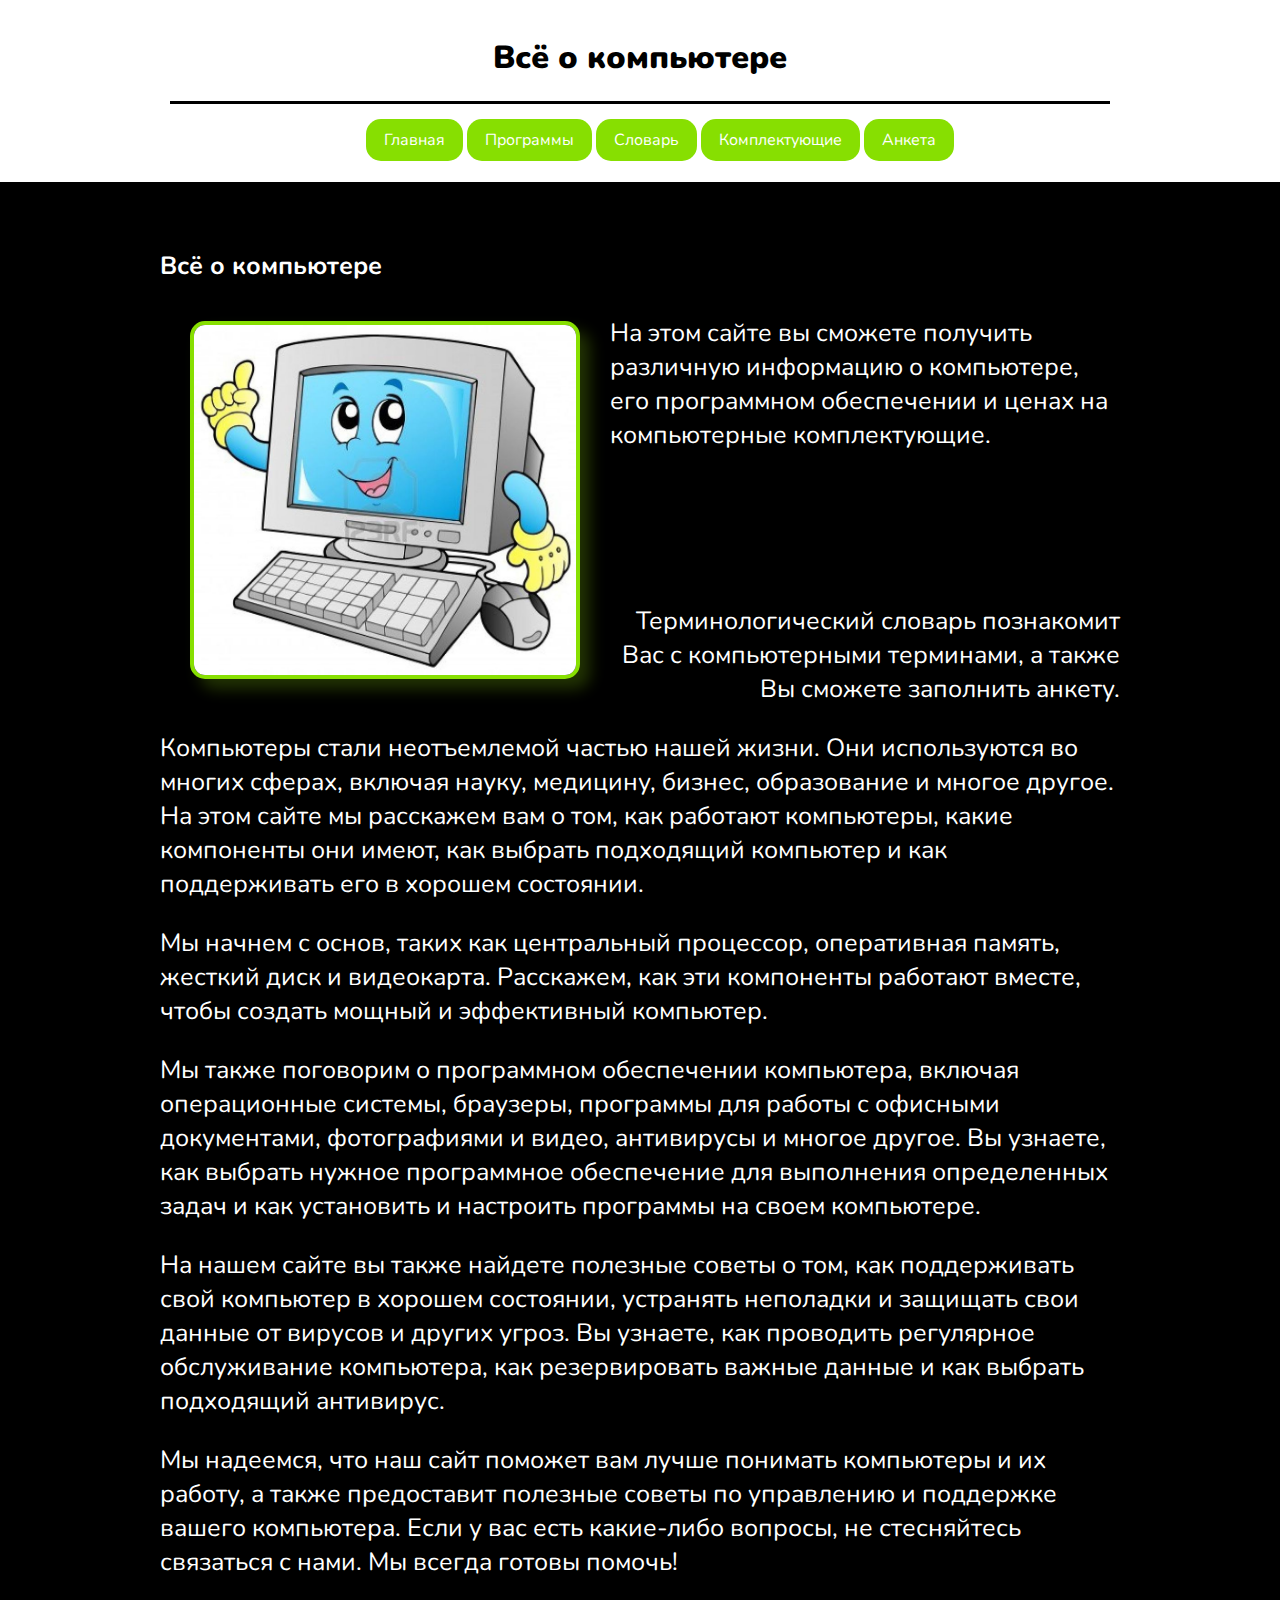
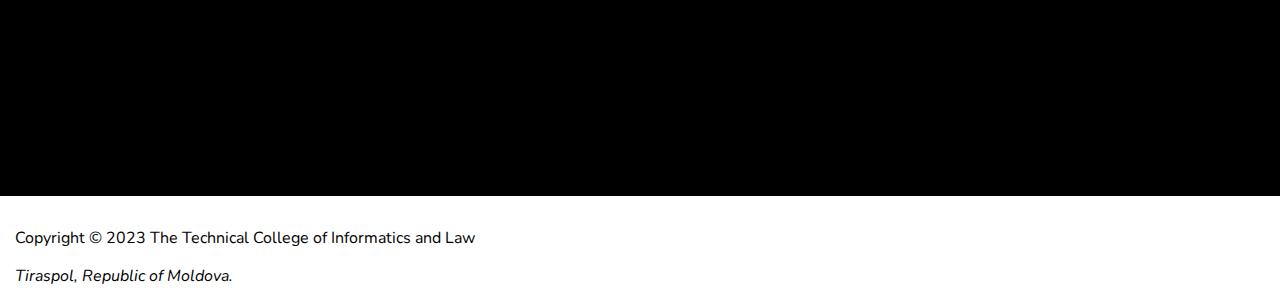
<file: Сайт о компьютерах/index.html>
<html>

<head>
	<title>Сайт о компьютерах</title>
	<meta charset="utf-8">
	<link rel="icon" type="image/x-icon" href="favicon.ico">
	<link rel="stylesheet" type="text/css" href="style.css" media="screen" />
</head>

<body>
	<header>
		<h1 align="center"><B>Всё о компьютере</B></h1>
		<hr size="3" color="#000" width="75%" align="center" style="margin-bottom: 25px">
		<ul align="center" class="header">
			<li class="header"><a href="index.html">Главная</a></li>
			<li class="header"><a href="software.html">Программы</a></li>
			<li class="header"><a href="glossary.html">Словарь</a></li>
			<li class="header"><a href="hardware.html">Комплектующие</a></li>
			<li class="header"><a href="anketa.html">Анкета</a></li>
		</ul>
	</header>


	<section class="container">
		<BR>
		<h4>Всё о компьютере</h4>
		<img src="компьютер.jpg" class="imgs" align="left" hspace="30" vspace="5" width="382" height="350"
			alt=<"компьютер" />
		<p align="left">На этом сайте вы сможете получить различную информацию о компьютере, его программном обеспечении
			и ценах на компьютерные комплектующие.</p>
		<BR><BR><BR>
		<p align="right">Терминологический словарь познакомит Вас с компьютерными терминами, а также Вы сможете
			заполнить анкету.</p>

		<p>Компьютеры стали неотъемлемой частью нашей жизни. Они используются во многих сферах, включая науку, медицину,
			бизнес, образование и многое другое. На этом сайте мы расскажем вам о том, как работают компьютеры, какие
			компоненты они имеют, как выбрать подходящий компьютер и как поддерживать его в хорошем состоянии.</p>

		<p>Мы начнем с основ, таких как центральный процессор, оперативная память, жесткий диск и видеокарта. Расскажем,
			как эти компоненты работают вместе, чтобы создать мощный и эффективный компьютер.</p>

		<p>Мы также поговорим о программном обеспечении компьютера, включая операционные системы, браузеры, программы
			для работы с офисными документами, фотографиями и видео, антивирусы и многое другое. Вы узнаете, как выбрать
			нужное программное обеспечение для выполнения определенных задач и как установить и настроить программы на
			своем компьютере.</p>

		<p>На нашем сайте вы также найдете полезные советы о том, как поддерживать свой компьютер в хорошем состоянии,
			устранять неполадки и защищать свои данные от вирусов и других угроз. Вы узнаете, как проводить регулярное
			обслуживание компьютера, как резервировать важные данные и как выбрать подходящий антивирус.</p>

		<p>Мы надеемся, что наш сайт поможет вам лучше понимать компьютеры и их работу, а также предоставит полезные
			советы по управлению и поддержке вашего компьютера. Если у вас есть какие-либо вопросы, не стесняйтесь
			связаться с нами. Мы всегда готовы помочь!</p>
	</section>

	<footer class="content">
		<p>Copyright © <time datetime="2023">2023</time>
			The Technical College of Informatics and Law</p>
		<address>Tiraspol, Republic of Moldova.</address>
		<!-- <script>
			let d = new Date();
			document.body.innerHTML = "<h1>Today's date is" + d + "</h1>"
		</script> -->
	</footer>
</body>

</html>
</file>
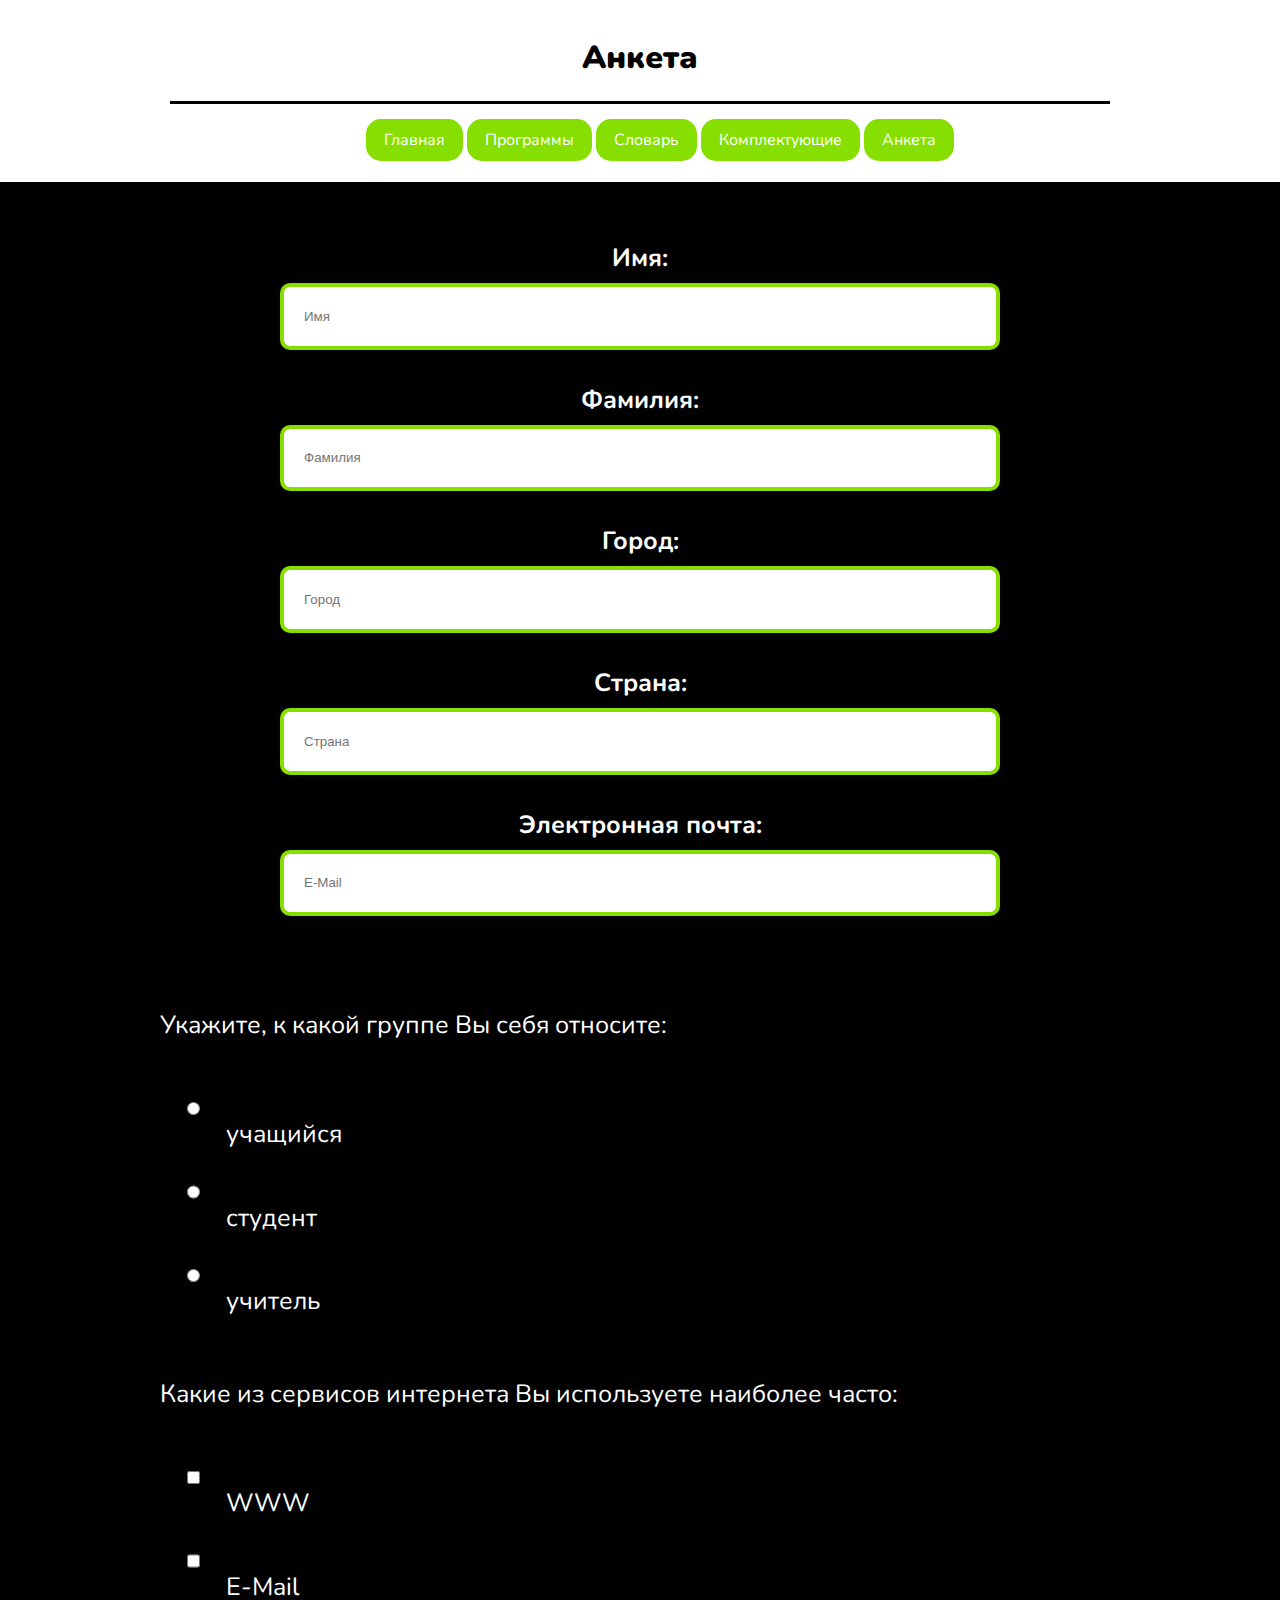
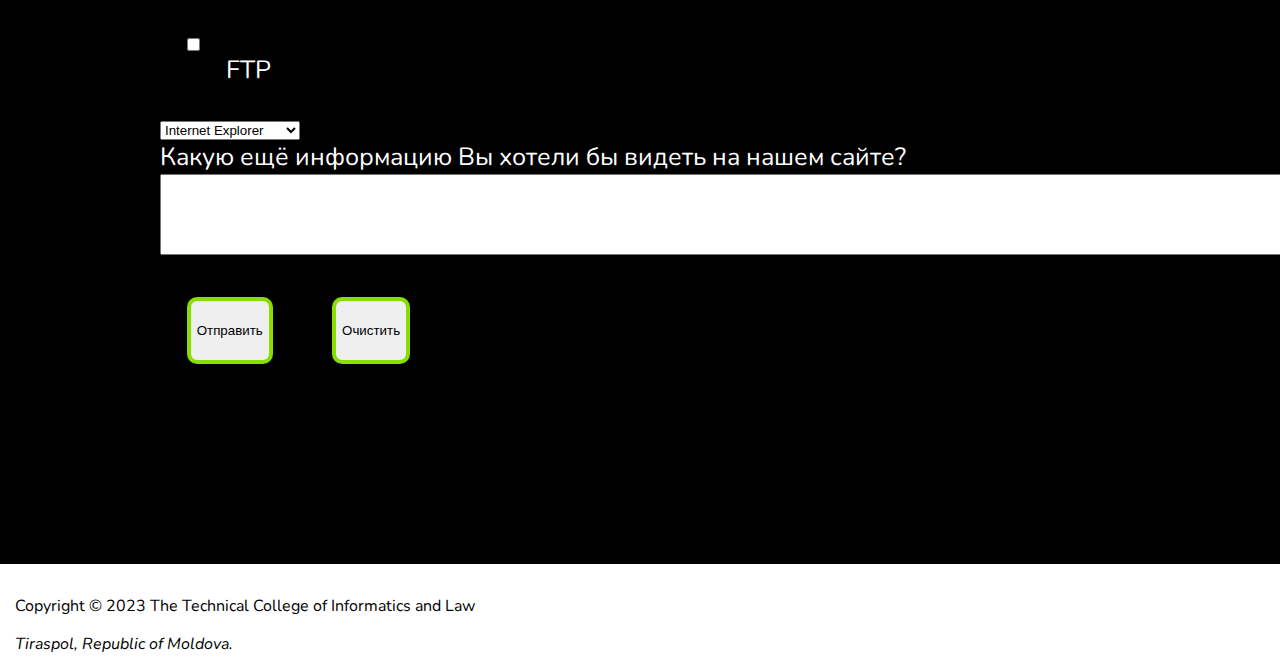
<file: Сайт о компьютерах/anketa.html>
<html>

<head>
	<meta charset="utf-8">
	<title>Анкета</title>
	<link rel="icon" type="image/x-icon" href="favicon.ico">
	<link rel="stylesheet" type="text/css" href="style.css" media="screen" />
</head>

<body>
	<header>
		<h1 align="center"><B>Анкета</B></h1>
		<hr size="3" color="#000" width="75%" align="center" style="margin-bottom: 25px">
		<ul align="center" class="header">
			<li class="header"><a href="index.html">Главная</a></li>
			<li class="header"><a href="software.html">Программы</a></li>
			<li class="header"><a href="glossary.html">Словарь</a></li>
			<li class="header"><a href="hardware.html">Комплектующие</a></li>
			<li class="header"><a href="anketa.html">Анкета</a></li>
		</ul>
	</header>

	<section class="container">
		<BR>
		<p align="center"><b>Имя:</b><br>
			<input type="text" placeholder="Имя" class="text">
		</p>
		<p align="center"><b>Фамилия:</b><br>
			<input type="text" placeholder="Фамилия" class="text">
		</p>
		<p align="center"><b>Город:</b><br>
			<input type="text" placeholder="Город" class="text">
		</p>
		<p align="center"><b>Страна:</b><br>
			<input type="text" placeholder="Страна" class="text">
		</p>
		<p align="center"><b>Электронная почта:</b><br>
			<input type="text" placeholder="E-Mail" class="text">
		</p>
		<br>
		<p>Укажите, к какой группе Вы себя относите: </p>
		<input type="radio" name="group" value="schoolboy">учащийся<br>
		<input type="radio" name="group" value="schoolboy">студент<br>
		<input type="radio" name="group" value="schoolboy">учитель<br>
		<br>
		<p>Какие из сервисов интернета Вы используете наиболее часто: </p>
		<input type="checkbox" name="group" value="www">WWW<br>
		<input type="checkbox" name="group" value="e-mail">E-Mail<br>
		<input type="checkbox" name="group" value="ftp">FTP<br>
		<br>
		<select name="browsers">
			<option selected>Internet Explorer
			<option>Netscape Navigator
			<option>Opera
			<option>Neo Planet
		</select>
		<br>
		Какую ещё информацию Вы хотели бы видеть на нашем сайте?<br>
		<textarea name="resume" rows="5" cols="150"></textarea>
		<br><br>
		<input type="submit" value="Отправить">
		<input type="reset" value="Очистить">
	</section>

	<footer class="content">
		<p>Copyright © <time datetime="2023">2023</time>
			The Technical College of Informatics and Law</p>
		<address>Tiraspol, Republic of Moldova.</address>
	</footer>
	</head>

</html>
</file>
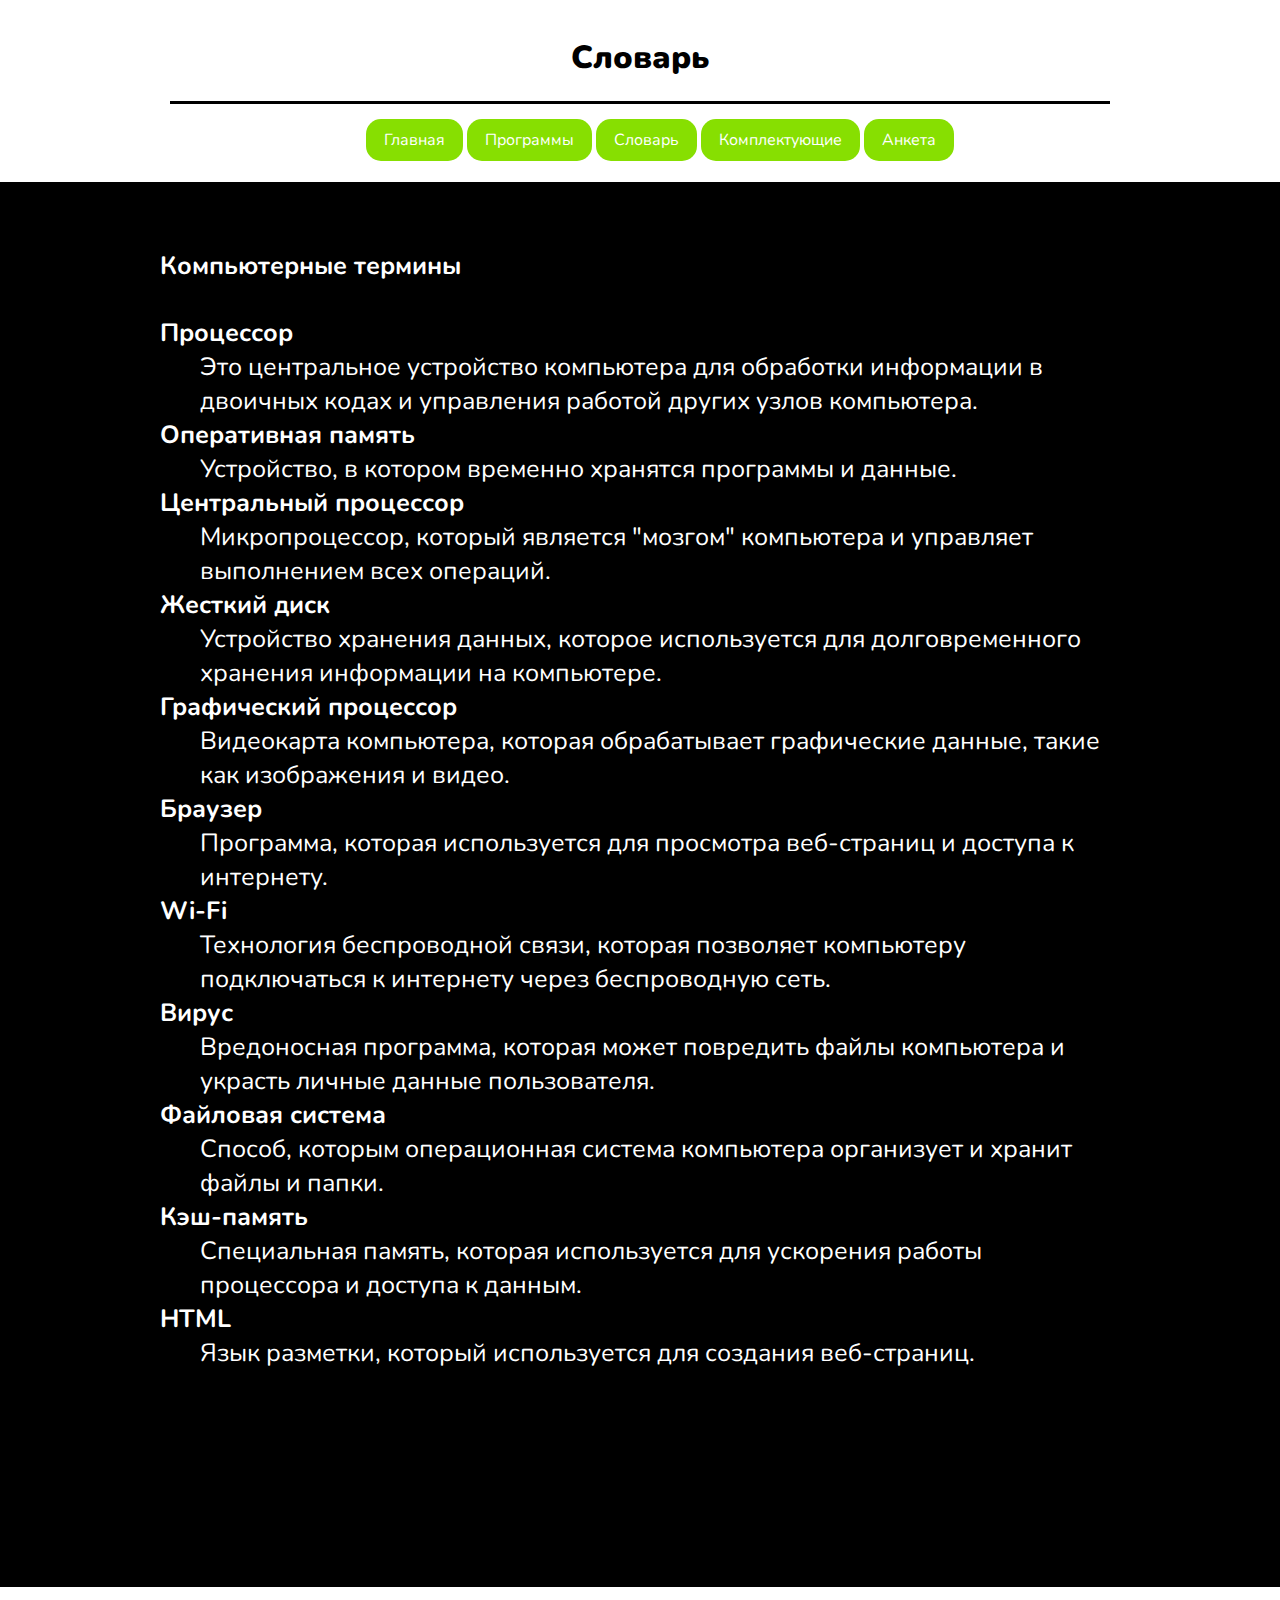
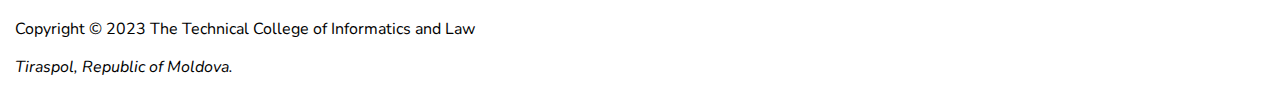
<file: Сайт о компьютерах/glossary.html>
<html>
	<head>
		<meta charset="utf-8">
		<title>Словарь</title>
		<link rel="icon" type="image/x-icon" href="favicon.ico">
		<link rel="stylesheet" type="text/css" href="style.css" media="screen"/>
	</head>

	<body>
		<header>
			<h1 align = "center"><B>Словарь</B></h1>
			<hr size = "3" color = "#000" width = "75%" align = "center" style="margin-bottom: 25px">
			<ul align = "center" class="header">
				<li class="header"><a href = "index.html">Главная</a></li>
				<li class="header"><a href = "software.html">Программы</a></li>
				<li class="header"><a href = "glossary.html">Словарь</a></li>
				<li class="header"><a href = "hardware.html">Комплектующие</a></li>
				<li class="header"><a href = "anketa.html">Анкета</a></li>
			</ul>
		</header>

		<section class = "container">
			<BR>
			<h4>Компьютерные термины</h4>
			<dl>
				<dt><b>Процессор</b></dt>
				<dd>Это центральное устройство компьютера для обработки информации в двоичных кодах и управления работой других узлов компьютера.</dd>
				<dt><b>Оперативная память</b></dt>
				<dd>Устройство, в котором временно хранятся программы и данные.</dd>
				<dt><b>Центральный процессор</b></dt>
				<dd>Микропроцессор, который является "мозгом" компьютера и управляет выполнением всех операций.</dd>
				<dt><b>Жесткий диск</b></dt>
				<dd>Устройство хранения данных, которое используется для долговременного хранения информации на компьютере.</dd>
				<dt><b>Графический процессор</b></dt>
				<dd>Видеокарта компьютера, которая обрабатывает графические данные, такие как изображения и видео.</dd>
				<dt><b>Браузер</b></dt>
				<dd>Программа, которая используется для просмотра веб-страниц и доступа к интернету.</dd>
				<dt><b>Wi-Fi</b></dt>
				<dd>Технология беспроводной связи, которая позволяет компьютеру подключаться к интернету через беспроводную сеть.</dd>
				<dt><b>Вирус</b></dt>
				<dd>Вредоносная программа, которая может повредить файлы компьютера и украсть личные данные пользователя.</dd>
				<dt><b>Файловая система</b></dt>
				<dd>Способ, которым операционная система компьютера организует и хранит файлы и папки.</dd>
				<dt><b>Кэш-память</b></dt>
				<dd>Специальная память, которая используется для ускорения работы процессора и доступа к данным.</dd>
				<dt><b>HTML</b></dt>
				<dd>Язык разметки, который используется для создания веб-страниц.</dd>
			</dl>		</section>

		<footer class="content">
		    <p>Copyright © <time datetime="2023">2023</time> 
		       The Technical College of Informatics and Law</p>
		    <address>Tiraspol, Republic of Moldova.</address>
		</footer>
	</head>
</html>
</file>
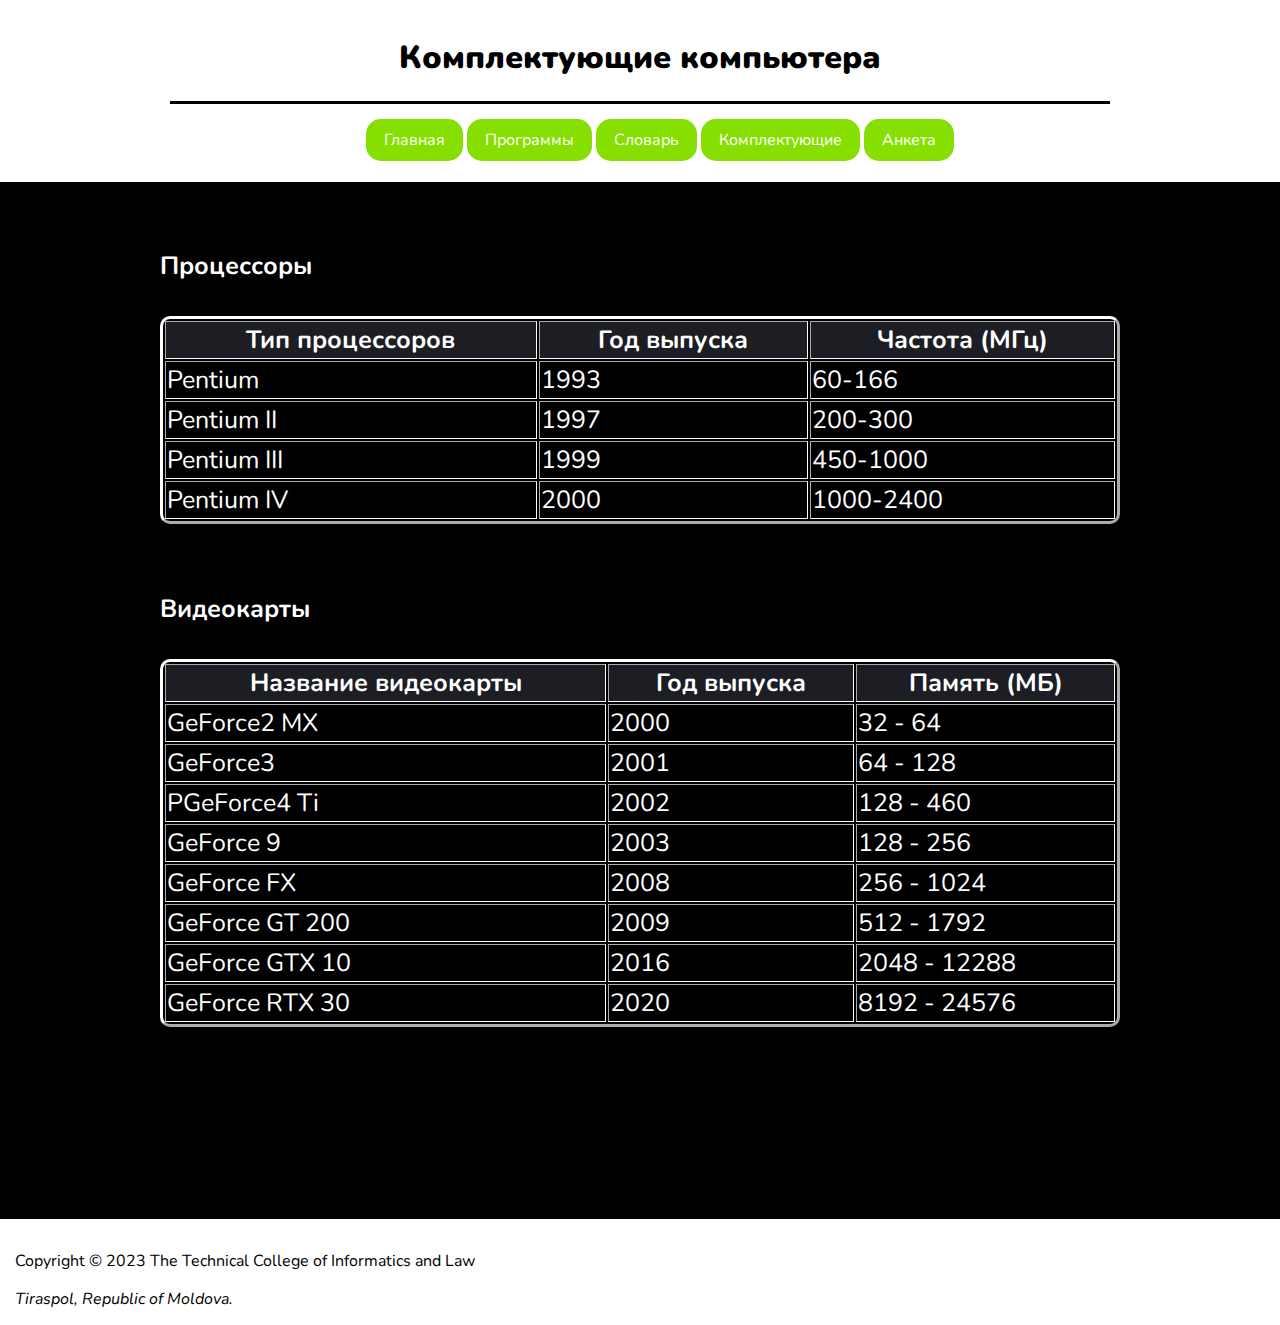
<file: Сайт о компьютерах/hardware.html>
<html>
	<head>
		<meta charset="utf-8">
		<title>Комплектующие</title>
		<link rel="icon" type="image/x-icon" href="favicon.ico">
		<link rel="stylesheet" type="text/css" href="style.css" media="screen"/>
	</head>

	<body>
		<header>
			<h1 align = "center"><B>Комплектующие компьютера</B></h1>
			<hr size = "3" color = "#000" width = "75%" align = "center" style="margin-bottom: 25px">
			<ul align = "center" class="header">
				<li class="header"><a href = "index.html">Главная</a></li>
				<li class="header"><a href = "software.html">Программы</a></li>
				<li class="header"><a href = "glossary.html">Словарь</a></li>
				<li class="header"><a href = "hardware.html">Комплектующие</a></li>
				<li class="header"><a href = "anketa.html">Анкета</a></li>
			</ul>
		</header>

		<section class = "container">
			<BR>
			<h4>Процессоры</h4>
			<table border="3" width="100%" align="center">
				<tr bgcolor="#1d1e24"><th>Тип процессоров</th><th>Год выпуска</th><th>Частота (МГц)</th></tr>
				<tr><td>Pentium</td><td>1993</td><td>60-166</td></tr>
				<tr><td>Pentium II</td><td>1997</td><td>200-300</td></tr>
				<tr><td>Pentium III</td><td>1999</td><td>450-1000</td></tr>
				<tr><td>Pentium IV</td><td>2000</td><td>1000-2400</td></tr>
			</table>

			<BR>
			<h4>Видеокарты</h4>
			<table border="3" width="100%" align="center">
				<tr bgcolor="#1d1e24"><th>Название видеокарты</th><th>Год выпуска</th><th>Память (МБ)</th></tr>
				<tr><td>GeForce2 MX</td><td>2000</td><td>32 - 64</td></tr>
				<tr><td>GeForce3</td><td>2001</td><td>64 - 128</td></tr>
				<tr><td>PGeForce4 Ti</td><td>2002</td><td>128 - 460</td></tr>
				<tr><td>GeForce 9</td><td>2003</td><td>128 - 256</td></tr>
				<tr><td>GeForce FX</td><td>2008</td><td>256 - 1024</td></tr>
				<tr><td>GeForce GT 200</td><td>2009</td><td>512 - 1792</td></tr>
				<tr><td>GeForce GTX 10</td><td>2016</td><td>2048 - 12288</td></tr>
				<tr><td>GeForce RTX 30</td><td>2020</td><td>8192 - 24576</td></tr>
			</table>
		</section>

		<footer class="content">
		    <p>Copyright © <time datetime="2023">2023</time> 
		       The Technical College of Informatics and Law</p>
		    <address>Tiraspol, Republic of Moldova.</address>
		</footer>
	</head>
</html>
</file>
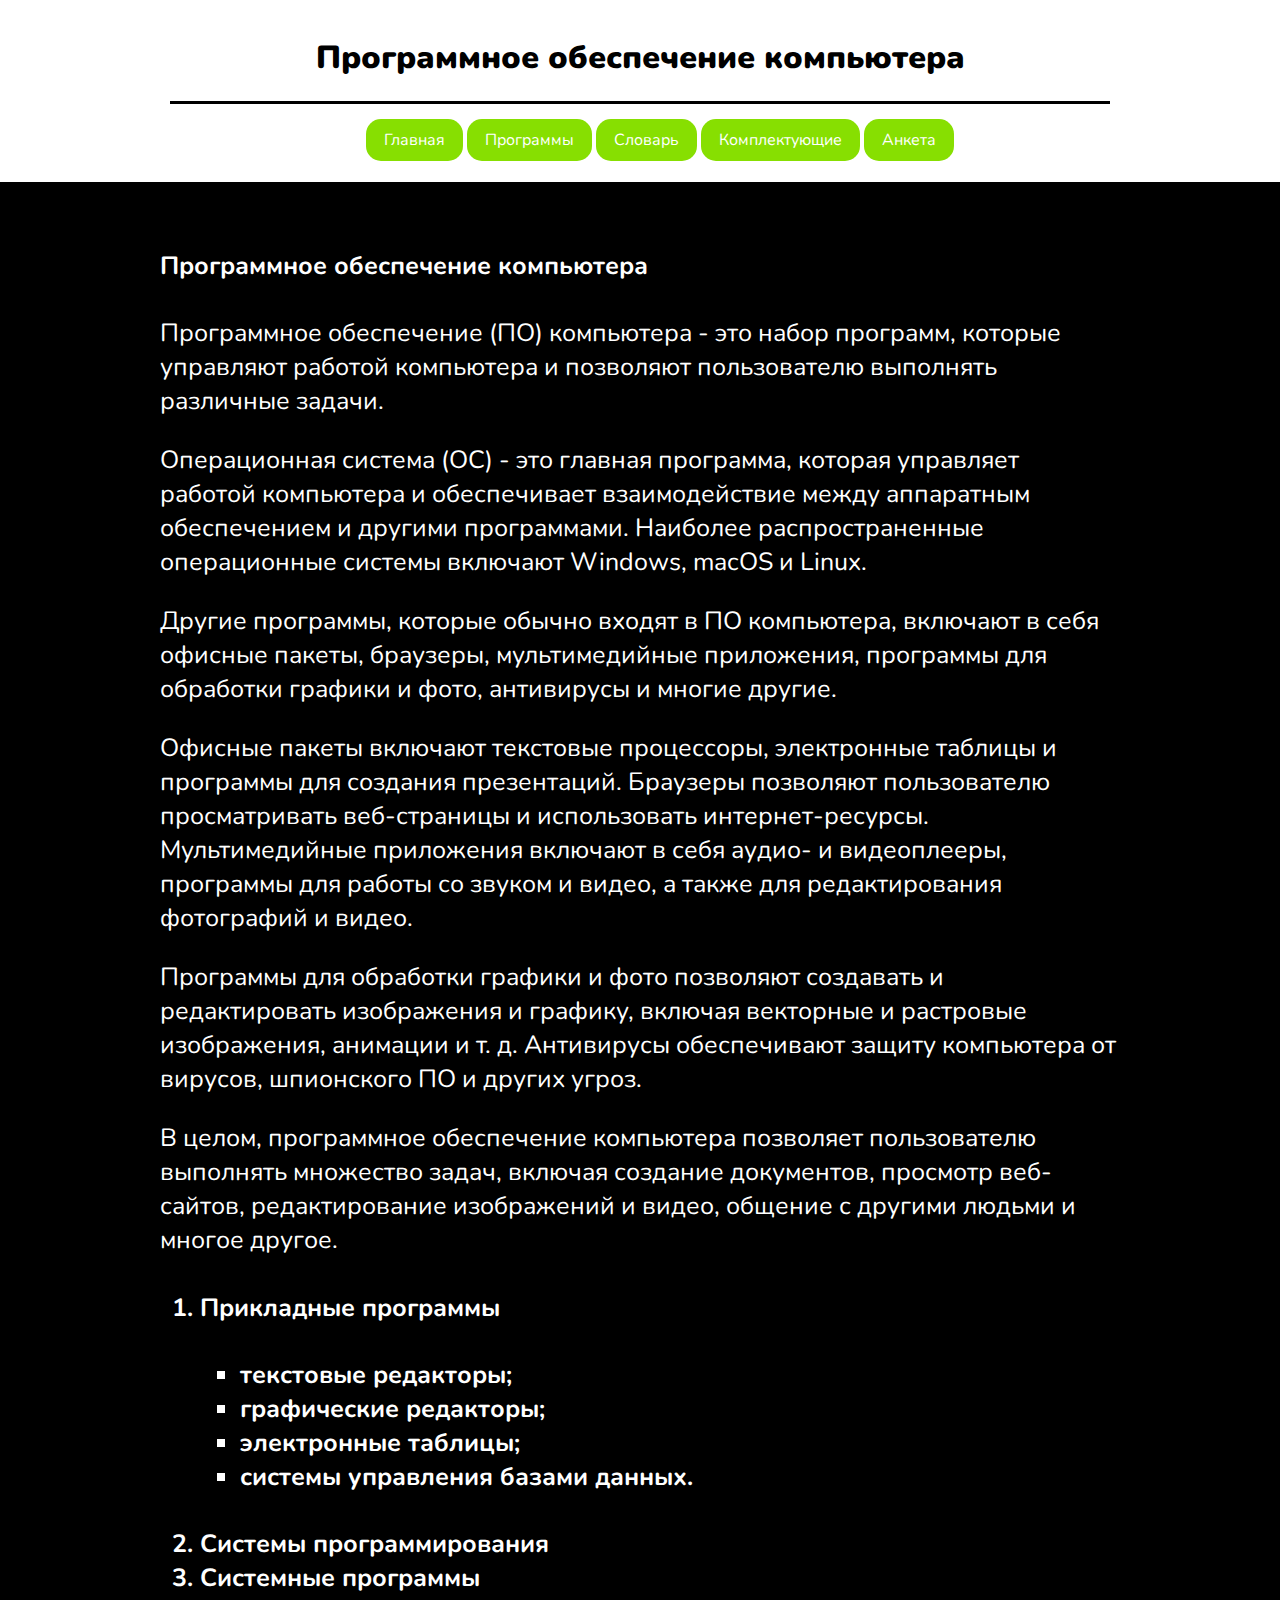
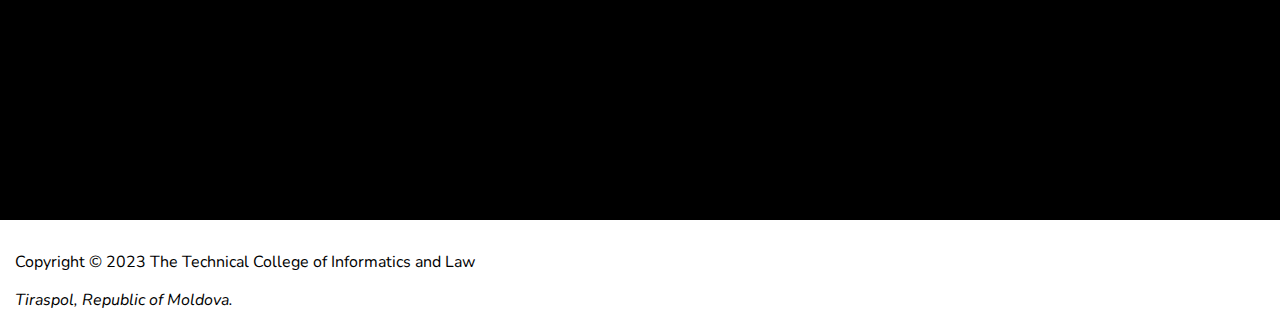
<file: Сайт о компьютерах/software.html>
<html>
	<head>
		<meta charset="utf-8">
		<title>Программы</title>
		<link rel="icon" type="image/x-icon" href="favicon.ico">
		<link rel="stylesheet" type="text/css" href="style.css" media="screen"/>
	</head>

	<body>
		<header>
			<h1 align = "center"><B>Программное обеспечение компьютера</B></h1>
			<hr size = "3" color = "#000" width = "75%" align = "center" style="margin-bottom: 25px">
			<ul align = "center" class="header">
				<li class="header"><a href = "index.html">Главная</a></li>
				<li class="header"><a href = "software.html">Программы</a></li>
				<li class="header"><a href = "glossary.html">Словарь</a></li>
				<li class="header"><a href = "hardware.html">Комплектующие</a></li>
				<li class="header"><a href = "anketa.html">Анкета</a></li>
			</ul>
		</header>

		<section class = "container">
			<BR>
			<h4>Программное обеспечение компьютера</h4>
				<p>Программное обеспечение (ПО) компьютера - это набор программ, которые управляют работой компьютера и позволяют пользователю выполнять различные задачи.</p>
				<p>Операционная система (ОС) - это главная программа, которая управляет работой компьютера и обеспечивает взаимодействие между аппаратным обеспечением и другими программами. Наиболее распространенные операционные системы включают Windows, macOS и Linux.</p>
				<p>Другие программы, которые обычно входят в ПО компьютера, включают в себя офисные пакеты, браузеры, мультимедийные приложения, программы для обработки графики и фото, антивирусы и многие другие.</p>
				<p>Офисные пакеты включают текстовые процессоры, электронные таблицы и программы для создания презентаций. Браузеры позволяют пользователю просматривать веб-страницы и использовать интернет-ресурсы. Мультимедийные приложения включают в себя аудио- и видеоплееры, программы для работы со звуком и видео, а также для редактирования фотографий и видео.</p>
				<p>Программы для обработки графики и фото позволяют создавать и редактировать изображения и графику, включая векторные и растровые изображения, анимации и т. д. Антивирусы обеспечивают защиту компьютера от вирусов, шпионского ПО и других угроз.</p>
				<p>В целом, программное обеспечение компьютера позволяет пользователю выполнять множество задач, включая создание документов, просмотр веб-сайтов, редактирование изображений и видео, общение с другими людьми и многое другое.</p>
				
			<p>
				<h4>
					<ol type="1">
						<li class="linone">Прикладные программы</li>
						<h4>
							<ul>
								<li type="square"> текстовые редакторы; </li>
								<li type="square"> графические редакторы; </li>
								<li type="square"> электронные таблицы; </li>
								<li type="square"> системы управления базами данных. </li>
							</ul>
						</h4>
						<li class="linone">Системы программирования</li>
						<li class="linone">Системные программы</li>
					</ol>
				</h4>
			</p>
		</section>

		<footer class="content">
		    <p>Copyright © <time datetime="2023">2023</time> 
		       The Technical College of Informatics and Law</p>
		    <address>Tiraspol, Republic of Moldova.</address>
		</footer>
	</body>
</html>
</file>
<file: Сайт о компьютерах/style.css>
@import url('https://fonts.googleapis.com/css2?family=Nunito:wght@500&display=swap');

	html {
		padding: 0;
		margin: 0;
		width: 100%;
	}

	body {
		font-family: 'Nunito', sans-serif;
		padding: 0;
		margin: 0;
		background-color: #000000;
		color: #FFF;
		min-height: 100vh;
		display: flex;
		flex-direction: column;
	}

	header {
		padding: 15px;
		color: #000;
		background-color: #FFF;
	}

	footer {
		padding: 15px;
		color: #000;
		background-color: #FFF;
		margin-top: 15%;
		flex-shrink: 0;
	}

	input {
		height: 5em;
		margin: 8px 2em;
		box-sizing: border-box;
		border: 4px solid #87DF01;
		color: #000;
		border-radius: 10px;
	}

	input.text {
		width: 75%;
		padding: 12px 20px;
		size: 5em;
	}

	input:hover {
		border: 5px solid #a9ff11;
		transition: 0.3s;
	}

	.content {
		flex: 1;
	}

	.imgs {
		border-radius: 15px;
		border: 4px;
		border-color: #87DF01;
		border-style: solid;
		-webkit-box-shadow: 10px 10px 15px rgba(169, 255, 17, 0.2);
	}

	a {
		color: #FFFFFF;
		background-color: #87DF01;
		padding: 10px 18px;
		border-radius: 15px;
		text-decoration: none;
		transition: 0.3s;
	}

	a:hover {
		color: #000;
		background-color: #a9ff11;
	}

	p.header {
		font-size: 25px;
	}

	.container {
		width: 75%;
		font-size: 25px;
		margin: 0 auto;
	}

	ul.header {
		display: block;
	}

	li.header {
		display: inline;
	}

	table {
		color: #FFF;
		border-radius: 10px;
		border-color: #FFF;
		font-size: 25px;
	}
</file>
